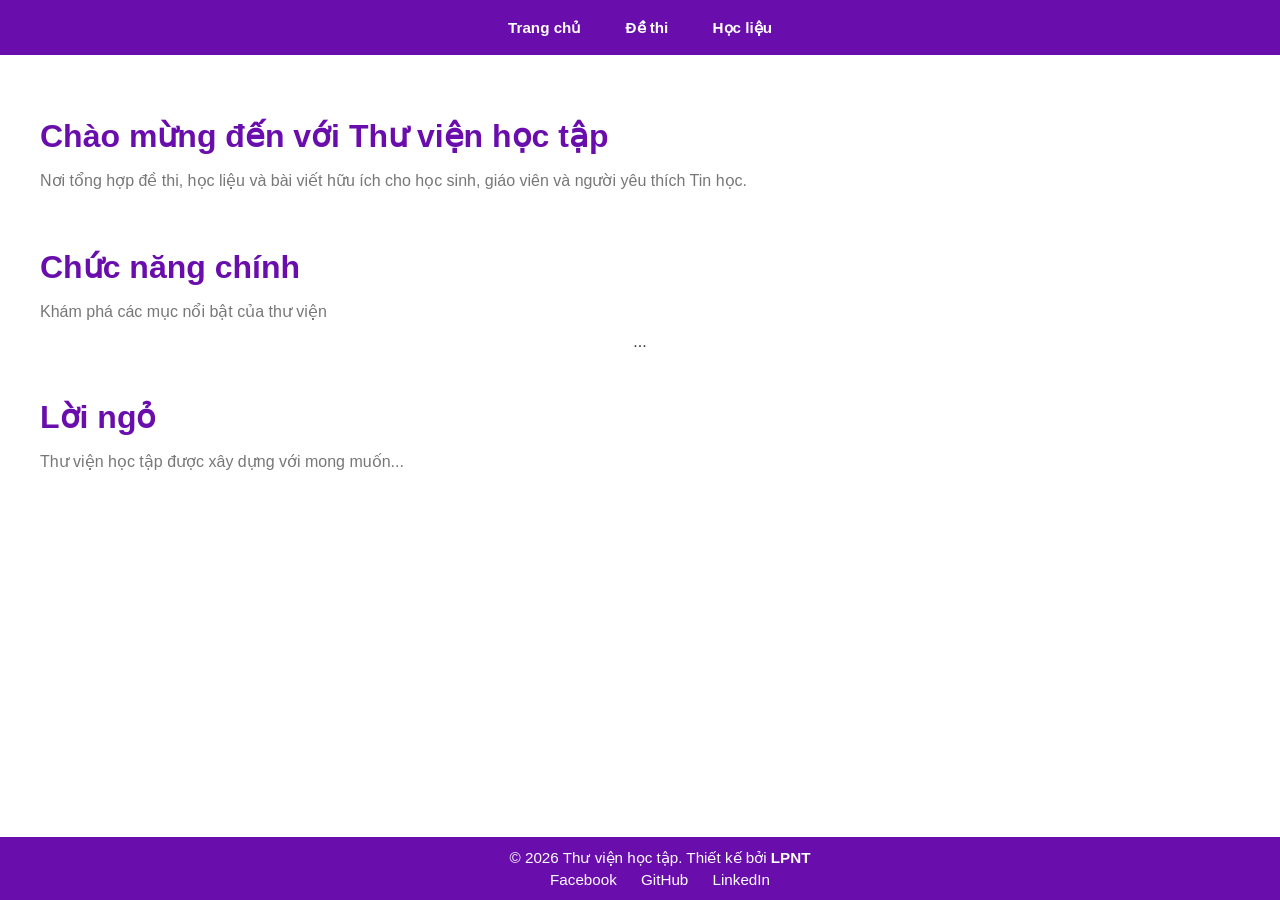
<file: docs/index.html>
<!DOCTYPE html>
<html lang="vi">

<head>
    <meta charset="UTF-8">
    <meta name="viewport" content="width=device-width, initial-scale=1.0">
    <title>Thư viện học tập - Trang chủ</title>
    <link rel="stylesheet" href="assets/css/style.css">
</head>

<body>
    <header>
        <nav>
            <a href="index.html">Trang chủ</a>
            <a href="exam.html">Đề thi</a>
            <a href="book.html">Học liệu</a>
        </nav>
    </header>

    <main class="container">
        
    <!-- Hero -->
    <section class="hero">
      <h1>Chào mừng đến với Thư viện học tập</h1>
      <p class="subtitle">Nơi tổng hợp đề thi, học liệu và bài viết hữu ích cho học sinh, giáo viên và người yêu thích Tin học.</p>
    </section>
    <!-- Features -->
    <section class="features">
      <h1>Chức năng chính</h1>
      <p class="subtitle">Khám phá các mục nổi bật của thư viện</p>
      <div class="card-container">...</div>
    </section>
    <!-- Intro -->
    <section class="intro">
      <h1>Lời ngỏ</h1>
      <p class="subtitle">Thư viện học tập được xây dựng với mong muốn...</p>
    </section>
    
    </main>

    <footer>
        <p>&copy; 2026 Thư viện học tập. Thiết kế bởi <strong>LPNT</strong></p>
        <div class="social-links">
            <a href="#">Facebook</a>
            <a href="#">GitHub</a>
            <a href="#">LinkedIn</a>
        </div>
    </footer>
</body>

</html>
</file>
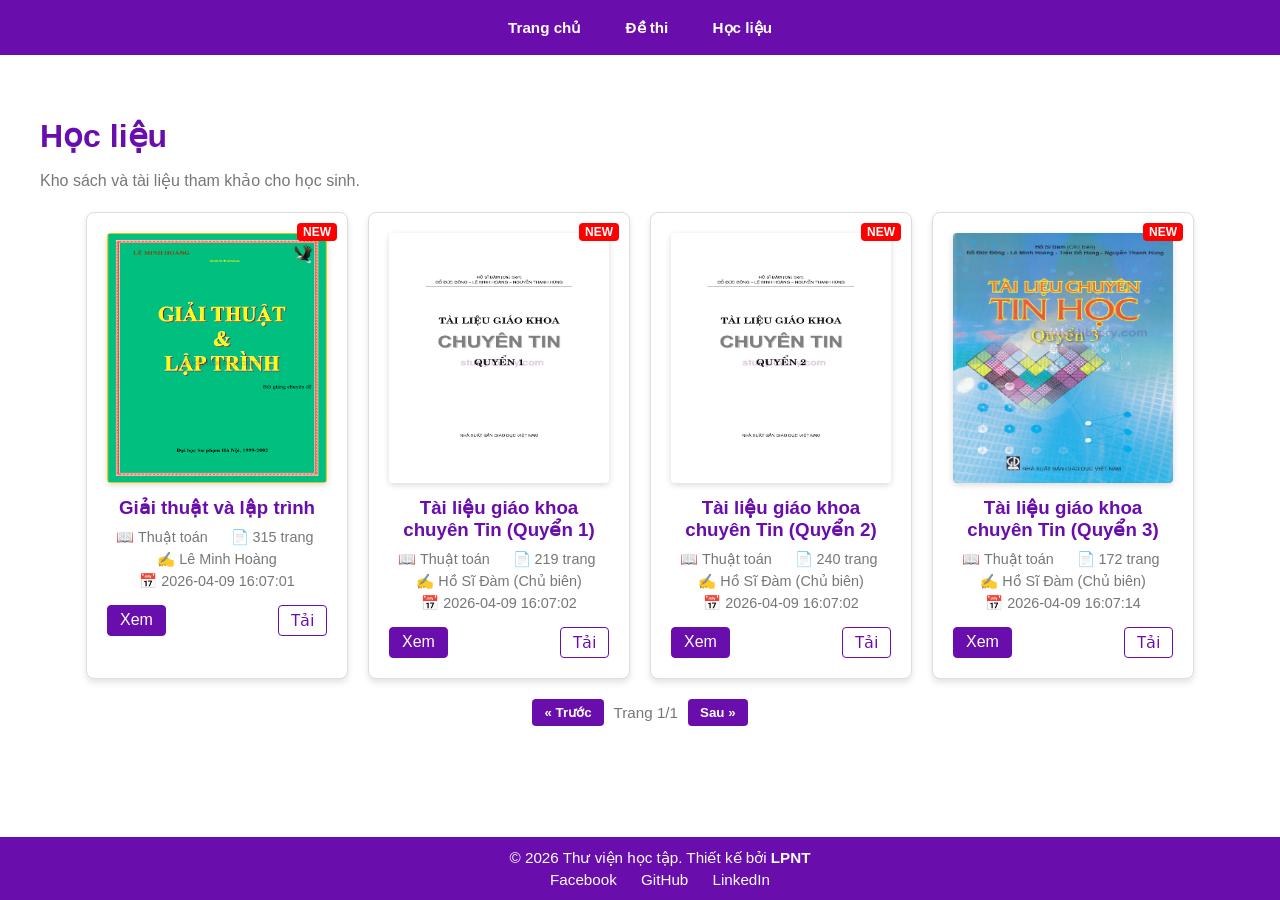
<file: docs/book.html>
<!DOCTYPE html>
<html lang="vi">

<head>
    <meta charset="UTF-8">
    <meta name="viewport" content="width=device-width, initial-scale=1.0">
    <title>Thư viện học tập - Học liệu</title>
    <link rel="stylesheet" href="assets/css/style.css">
</head>

<body>
    <header>
        <nav>
            <a href="index.html">Trang chủ</a>
            <a href="exam.html">Đề thi</a>
            <a href="book.html">Học liệu</a>
        </nav>
    </header>

    <main class="container">
                <section class="hero">
            <h1>Học liệu</h1>
            <p class="subtitle">Kho sách và tài liệu tham khảo cho học sinh.</p>
        </section>
        <section id="books">
            <div class="card-container">
    <div class="card book">
        <span class="badge new">NEW</span>
        <img src="assets\images\cover_Giai-thuat-va-lap-trinh.jpg" alt="Bìa sách" class="book-cover">
        <h3>Giải thuật và lập trình</h3>
        <div class="info-row">
            <span>📖 Thuật toán</span>
            <span>📄 315 trang</span>
        </div>
        <div class="info-row">
            <span>✍️ Lê Minh Hoàng</span>
        </div>
        <div class="info-row">
            <span>📅 2026-04-09 16:07:01</span>
        </div>
        <div class="card-actions">
            <a href="https://drive.google.com/file/d/1vYzgS1cgontsK61mUDrYY2jZJVCB4caV/view?usp=sharing" class="btn primary" target="_blank">Xem</a>
            <a href="https://drive.google.com/uc?export=download&id=1vYzgS1cgontsK61mUDrYY2jZJVCB4caV" class="btn secondary">Tải</a>
        </div>
    </div>
    
    <div class="card book">
        <span class="badge new">NEW</span>
        <img src="assets\images\cover_Tai-lieu-giao-khoa-chuyen-Tin-Quyen-1.jpg" alt="Bìa sách" class="book-cover">
        <h3>Tài liệu giáo khoa chuyên Tin (Quyển 1)</h3>
        <div class="info-row">
            <span>📖 Thuật toán</span>
            <span>📄 219 trang</span>
        </div>
        <div class="info-row">
            <span>✍️ Hồ Sĩ Đàm (Chủ biên)</span>
        </div>
        <div class="info-row">
            <span>📅 2026-04-09 16:07:02</span>
        </div>
        <div class="card-actions">
            <a href="https://drive.google.com/file/d/1XeB1bIPg6FD41n9mQ1v-26mSVJqyHHMP/view?usp=sharing" class="btn primary" target="_blank">Xem</a>
            <a href="https://drive.google.com/uc?export=download&id=1XeB1bIPg6FD41n9mQ1v-26mSVJqyHHMP" class="btn secondary">Tải</a>
        </div>
    </div>
    
    <div class="card book">
        <span class="badge new">NEW</span>
        <img src="assets\images\cover_Tai-lieu-giao-khoa-chuyen-Tin-Quyen-2.jpg" alt="Bìa sách" class="book-cover">
        <h3>Tài liệu giáo khoa chuyên Tin (Quyển 2)</h3>
        <div class="info-row">
            <span>📖 Thuật toán</span>
            <span>📄 240 trang</span>
        </div>
        <div class="info-row">
            <span>✍️ Hồ Sĩ Đàm (Chủ biên)</span>
        </div>
        <div class="info-row">
            <span>📅 2026-04-09 16:07:02</span>
        </div>
        <div class="card-actions">
            <a href="https://drive.google.com/file/d/1Tur7RaFyfD-bV-ht6srI9pPiXLo9vrGp/view?usp=sharing" class="btn primary" target="_blank">Xem</a>
            <a href="https://drive.google.com/uc?export=download&id=1Tur7RaFyfD-bV-ht6srI9pPiXLo9vrGp" class="btn secondary">Tải</a>
        </div>
    </div>
    
    <div class="card book">
        <span class="badge new">NEW</span>
        <img src="assets\images\cover_Tai-lieu-giao-khoa-chuyen-Tin-Quyen-3.jpg" alt="Bìa sách" class="book-cover">
        <h3>Tài liệu giáo khoa chuyên Tin (Quyển 3)</h3>
        <div class="info-row">
            <span>📖 Thuật toán</span>
            <span>📄 172 trang</span>
        </div>
        <div class="info-row">
            <span>✍️ Hồ Sĩ Đàm (Chủ biên)</span>
        </div>
        <div class="info-row">
            <span>📅 2026-04-09 16:07:14</span>
        </div>
        <div class="card-actions">
            <a href="https://drive.google.com/file/d/1dI8LUxtw4nl3KFFnm0aGjbWFSSQVZDQv/view?usp=sharing" class="btn primary" target="_blank">Xem</a>
            <a href="https://drive.google.com/uc?export=download&id=1dI8LUxtw4nl3KFFnm0aGjbWFSSQVZDQv" class="btn secondary">Tải</a>
        </div>
    </div>
        </div>
    <div class="pagination">
        <button>« Trước</button>
        <span>Trang 1/1</span>
        <button>Sau »</button>
    </div>
</section>

    </main>

    <footer>
        <p>&copy; 2026 Thư viện học tập. Thiết kế bởi <strong>LPNT</strong></p>
        <div class="social-links">
            <a href="#">Facebook</a>
            <a href="#">GitHub</a>
            <a href="#">LinkedIn</a>
        </div>
    </footer>
</body>

</html>
</file>
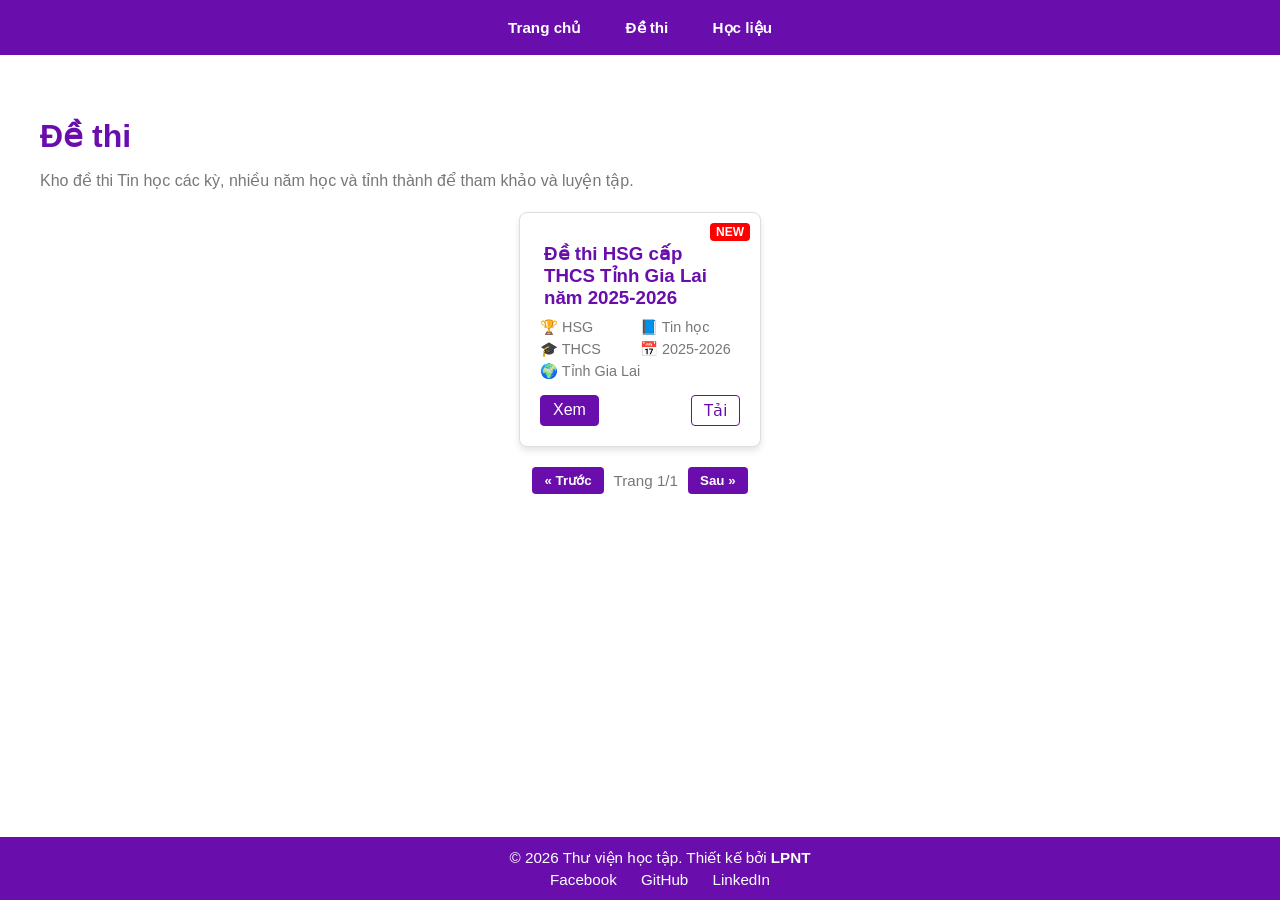
<file: docs/exam.html>
<!DOCTYPE html>
<html lang="vi">

<head>
    <meta charset="UTF-8">
    <meta name="viewport" content="width=device-width, initial-scale=1.0">
    <title>Thư viện học tập - Đề thi</title>
    <link rel="stylesheet" href="assets/css/style.css">
</head>

<body>
    <header>
        <nav>
            <a href="index.html">Trang chủ</a>
            <a href="exam.html">Đề thi</a>
            <a href="book.html">Học liệu</a>
        </nav>
    </header>

    <main class="container">
                <section class="hero">
            <h1>Đề thi</h1>
            <p class="subtitle">Kho đề thi Tin học các kỳ, nhiều năm học và tỉnh thành để tham khảo và luyện tập.</p>
        </section>
        <section id="exams">
            <div class="card-container">
    <div class="card">
        <span class="badge new">NEW</span>
        <h3>Đề thi HSG cấp THCS Tỉnh Gia Lai năm 2025-2026</h3>
        <div class="info-row">
            <span>🏆 HSG</span>
            <span>📘 Tin học</span>
        </div>
        <div class="info-row">
            <span>🎓 THCS</span>
            <span>📅 2025-2026</span>
        </div>
        <div class="info-row">
            <span>🌍 Tỉnh Gia Lai</span>
        </div>
        <div class="card-actions">
            <a href="https://drive.google.com/file/d/1Tf5mcO7jrgDP3PMhm-rdskVcmhKl2vYk/view?usp=sharing" class="btn primary" target="_blank">Xem</a>
            <a href="https://drive.google.com/uc?export=download&id=1Tf5mcO7jrgDP3PMhm-rdskVcmhKl2vYk" class="btn secondary">Tải</a>
        </div>
    </div>
        </div>
    <div class="pagination">
        <button>« Trước</button>
        <span>Trang 1/1</span>
        <button>Sau »</button>
    </div>
</section>

    </main>

    <footer>
        <p>&copy; 2026 Thư viện học tập. Thiết kế bởi <strong>LPNT</strong></p>
        <div class="social-links">
            <a href="#">Facebook</a>
            <a href="#">GitHub</a>
            <a href="#">LinkedIn</a>
        </div>
    </footer>
</body>

</html>
</file>
<file: docs/assets/css/style.css>
:root {
  --color-primary: #6a0dad;
  /* tím chủ đạo */
  --color-primary-dark: #530a9e;
  /* tím đậm hơn */
  --color-secondary: #fff;
  /* nền trắng */
  --color-text: #333;
  --color-muted: #777;
  --color-border: #ddd;
  --color-danger: #ff0000;
  /* đỏ cho badge */
  --color-background-light: #f1f1f1;
  /* nền xám nhạt */
}

html {
  scroll-behavior: smooth;
}

body {
  margin: 0;
  font-family: 'Open Sans', sans-serif;
  background-color: var(--color-secondary);
  color: var(--color-text);
}

header {
  height: 55px;
  display: flex;
  align-items: center;
  justify-content: center;
  background-color: var(--color-primary);
  color: var(--color-secondary);
  position: fixed;
  top: 0;
  width: 100%;
  z-index: 1000;
  font-size: 0.95rem;
  line-height: 1.4;
}

nav a {
  color: var(--color-secondary);
  margin: 0 20px;
  text-decoration: none;
  font-weight: 600;
  position: relative;
  padding: 5px 0;
}

nav a::after {
  content: "";
  position: absolute;
  left: 0;
  bottom: -3px;
  width: 0%;
  height: 2px;
  background-color: var(--color-secondary);
  transition: width 0.3s ease;
}

nav a:hover::after {
  width: 100%;
}

footer {
  height: 55;
  display: flex;
  flex-direction: column;
  align-items: center;
  justify-content: center;
  background-color: var(--color-primary);
  color: var(--color-secondary);
  padding: 10px 20px;
  position: fixed;
  bottom: 0;
  width: 100%;
  font-size: 0.95rem;
  line-height: 1.4;
}

footer p {
  margin: 0;
  font-weight: 400;
}

.social-links a {
  margin: 0 10px;
  color: var(--color-secondary);
  text-decoration: none;
  position: relative;
  padding: 3px 0;
}

.social-links a::after {
  content: "";
  position: absolute;
  left: 0;
  bottom: -3px;
  width: 0%;
  height: 2px;
  background-color: var(--color-secondary);
  transition: width 0.3s ease;
}

.social-links a:hover::after {
  width: 100%;
}


main {
  padding: 80px 20px 100px;
  /* chừa khoảng trống cho header/footer */
  max-width: 1200px;
  margin: auto;
}

.card-container {
  display: flex;
  flex-wrap: wrap;
  gap: 20px;
  justify-content: center;
}

.card {
  flex: 0 0 200px;
  background: var(--color-secondary);
  border: 1px solid var(--color-border);
  border-radius: 8px;
  padding: 20px;
  box-shadow: 0 4px 6px rgba(0, 0, 0, 0.1);
  position: relative;
  transition: box-shadow 0.3s ease, border-color 0.3s ease;
}

.card:hover {
  transform: none;
  box-shadow: 0 0 15px rgba(106, 13, 173, 0.4);
  border-color: var(--color-primary);
}

.card h3 {
  color: var(--color-primary);
  margin: 10px 4px;
}

.card-actions {
  margin-top: 15px;
  display: flex;
  justify-content: space-between;
  gap: 10px;
}

.btn {
  padding: 5px 12px;
  border-radius: 4px;
  text-decoration: none;
  font-weight: 500;
  transition: all 0.3s ease;
}

.btn.primary {
  background-color: var(--color-primary);
  color: var(--color-secondary);
  border: 1px solid var(--color-primary);
}

.btn.primary:hover {
  background-color: var(--color-primary-dark);
  box-shadow: 0 0 10px rgba(106, 13, 173, 0.4);
  transform: scale(1.03);
}

.btn.secondary {
  background-color: var(--color-secondary);
  color: var(--color-primary);
  border: 1px solid var(--color-primary);
}

.btn.secondary:hover {
  background-color: var(--color-primary);
  color: var(--color-secondary);
  box-shadow: 0 0 10px rgba(106, 13, 173, 0.4);
  transform: translateY(-2px) scale(1.03);
}

.subtitle {
  font-size: 0.95rem;
  color: var(--color-muted);
  margin-bottom: 20px;
  text-align: justify;
}

.badge.new {
  position: absolute;
  top: 10px;
  right: 10px;
  background: var(--color-danger);
  color: var(--color-secondary);
  font-size: 0.75rem;
  font-weight: bold;
  padding: 2px 6px;
  border-radius: 4px;
}

.info-row {
  display: grid;
  grid-template-columns: 1fr 1fr;
  margin: 5px 0;
  font-size: 0.9rem;
  color: var(--color-muted);
}

.info-row:has(span:only-child) {
  grid-template-columns: 1fr; /* chỉ có 1 span thì chiếm hết hàng */
}



.card.book {
  flex: 0 0 220px;
  text-align: center;
}

.book-cover {
  width: 100%;
  height: 250px;
  background-size: contain;
  background-repeat: no-repeat;
  background-position: center;
  box-shadow: 0 2px 6px rgba(0, 0, 0, 0.15);
  border-radius: 4px;
}

.pagination {
  display: flex;
  justify-content: center;
  align-items: center;
  gap: 10px;
  margin-top: 20px;
}

.pagination button {
  background-color: var(--color-primary);
  color: var(--color-secondary);
  border: none;
  padding: 6px 12px;
  border-radius: 4px;
  cursor: pointer;
  font-weight: 600;
}

.pagination button:hover {
  background-color: var(--color-primary-dark);
}

.pagination span {
  font-size: 0.95rem;
  color: var(--color-muted);
}

.accordion {
  background-color: var(--color-background-light);
  cursor: pointer;
  padding: 10px;
  width: 100%;
  text-align: left;
  border: none;
  outline: none;
  font-weight: 600;
  display: flex;
  justify-content: space-between;
}

.panel {
  display: none;
  padding: 10px;
  background-color: var(--color-secondary);
  border: 1px solid var(--color-border);
}

.date {
  font-size: 0.85rem;
  color: var(--color-muted);
}

.hero,
.features,
.intro {
  padding: 10px 0;
  /* gọn hơn */
  text-align: left;
}

.hero {
  margin-top: 0px;
  /* tránh header che mất */
}

.hero h1,
.features h1,
.intro h1 {
  font-size: 2rem;
  color: var(--color-primary);
  margin-bottom: 8px;
}

.hero .subtitle,
.features .subtitle,
.intro .subtitle {
  font-size: 1rem;
  color: var(--color-muted);
  margin-bottom: 12px;
}
</file>
